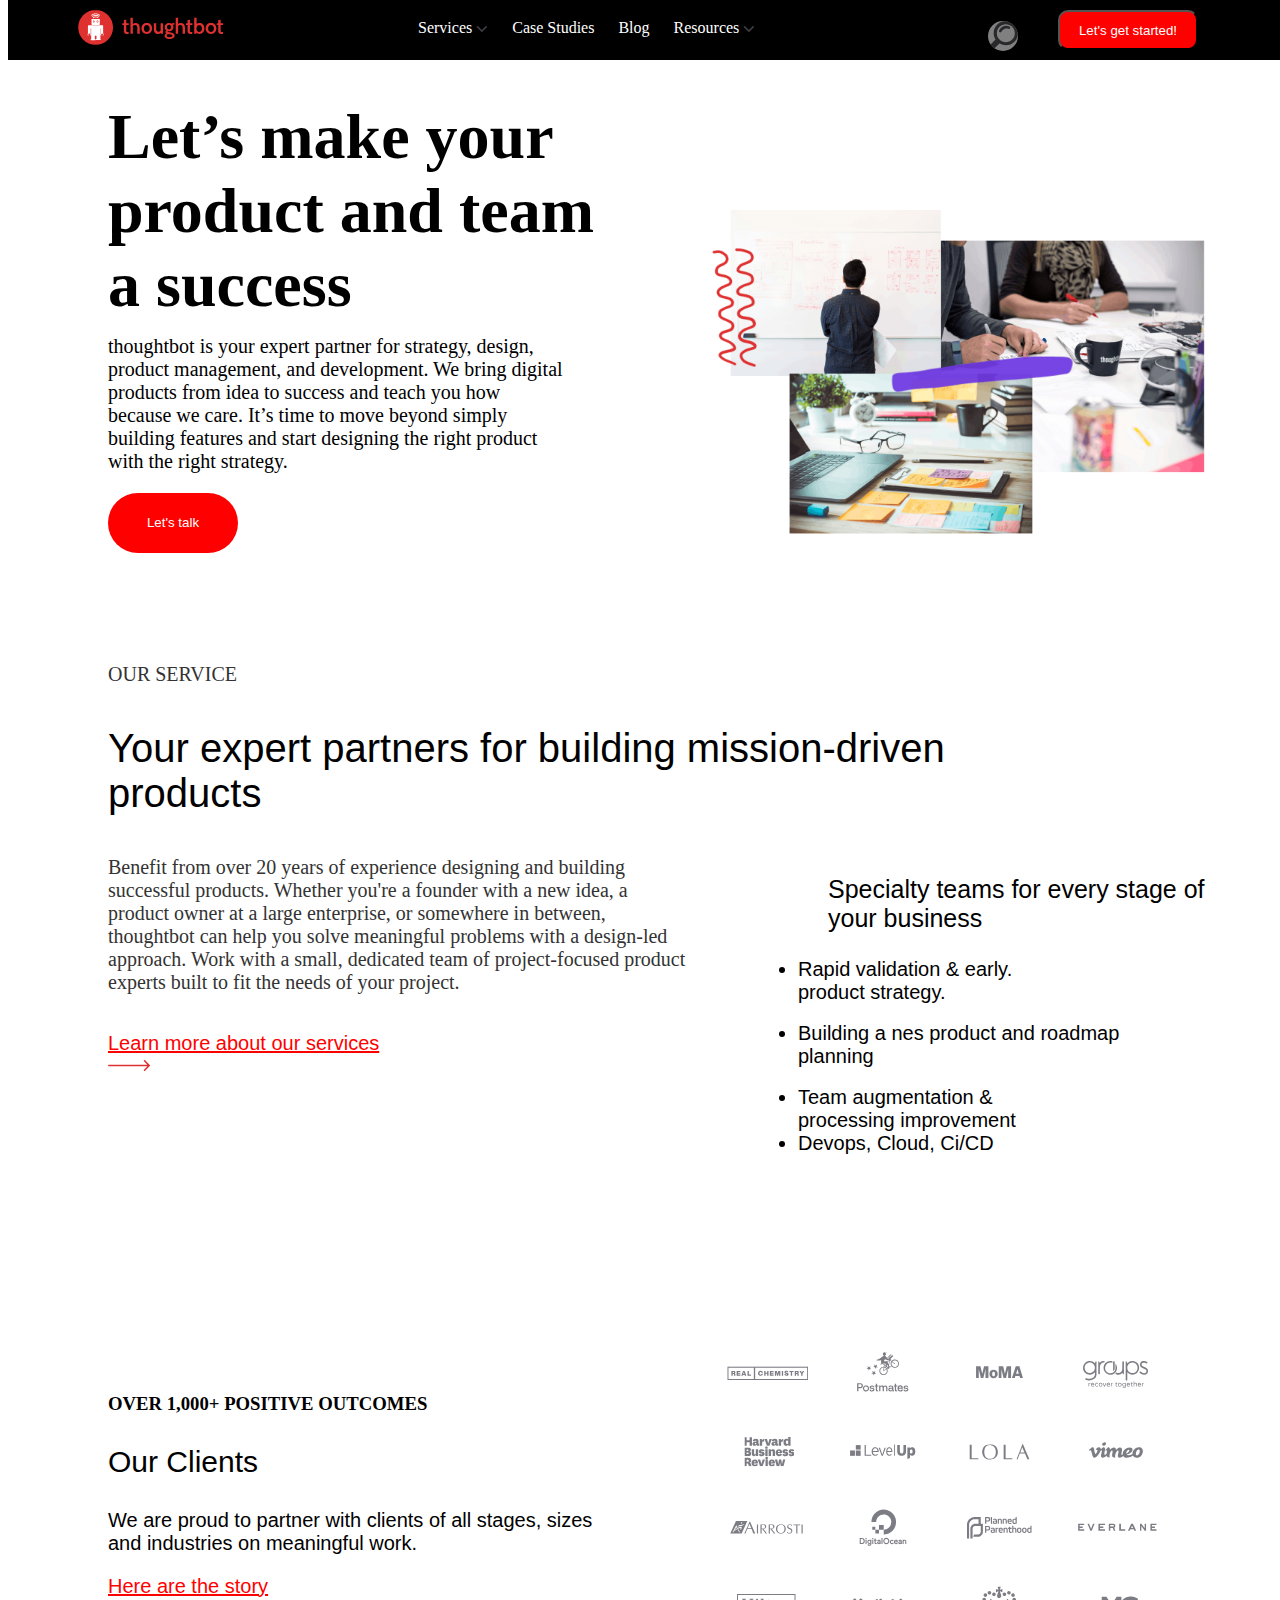
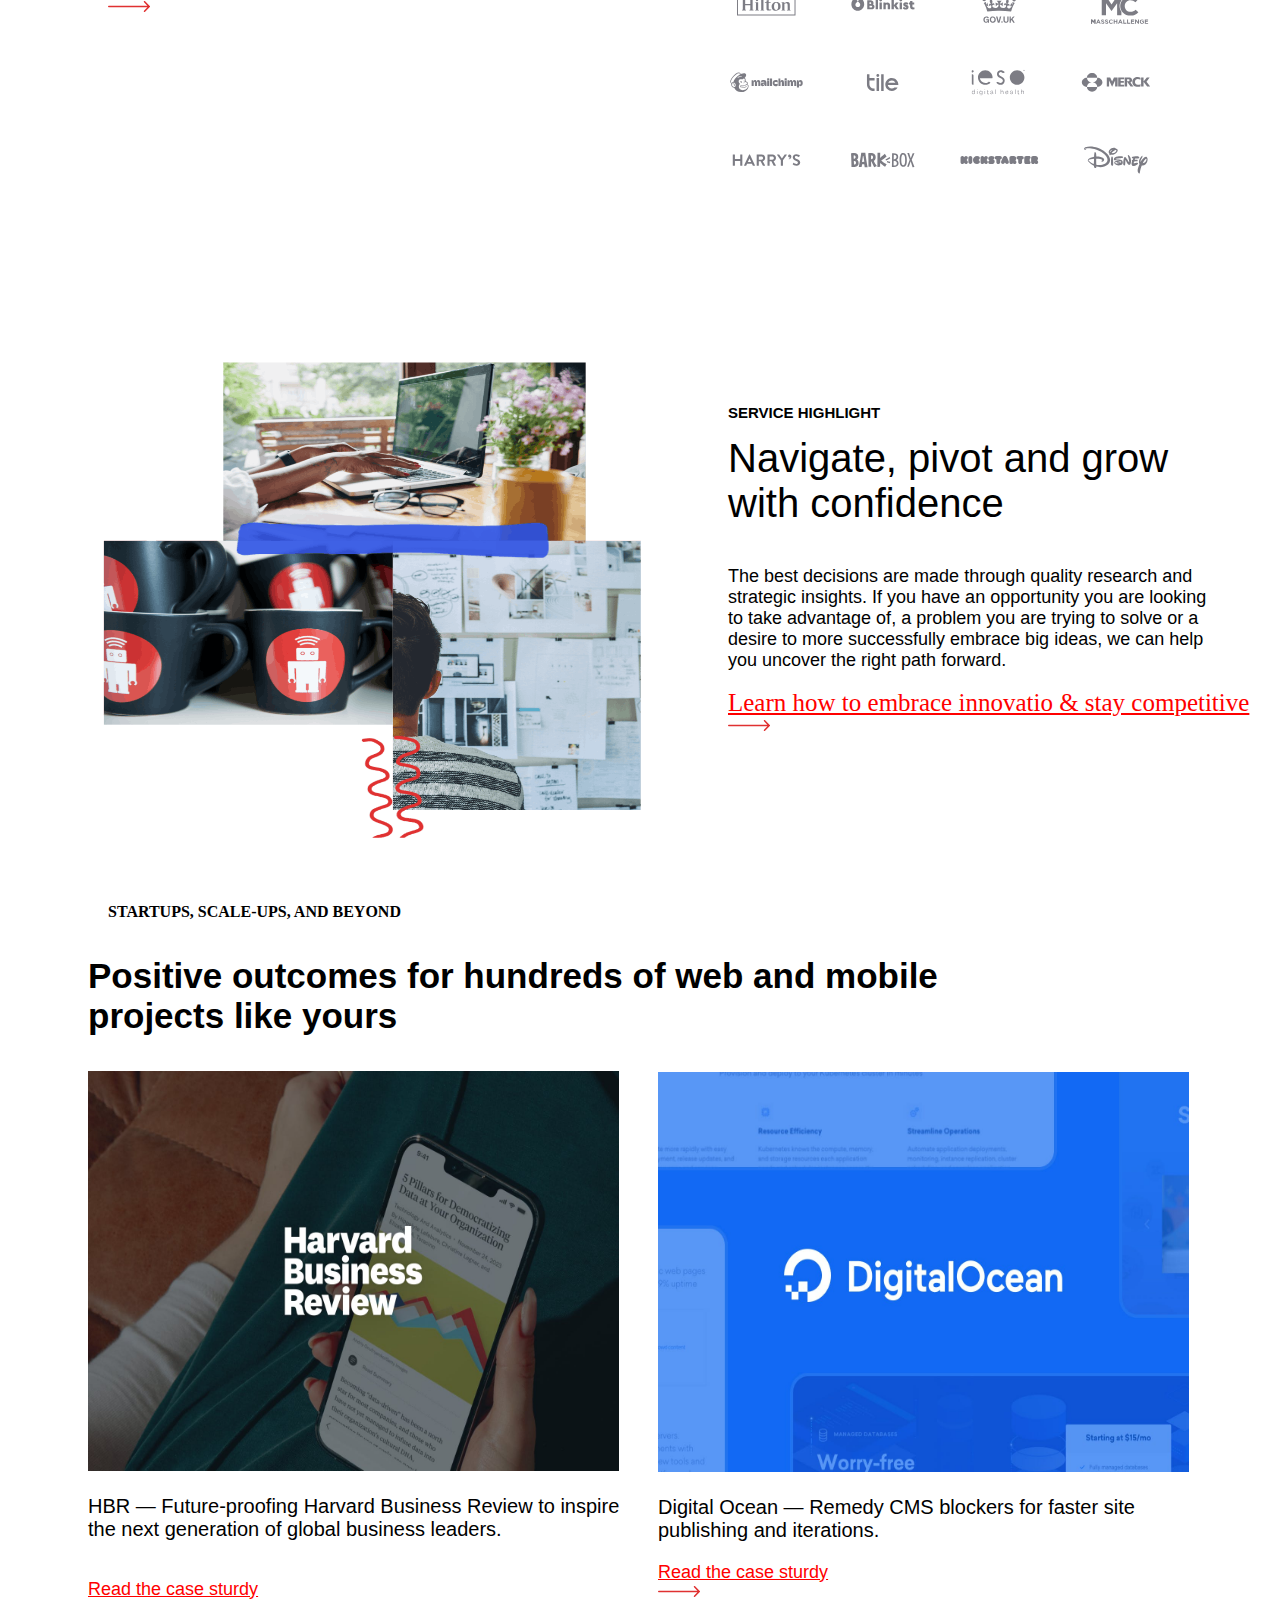
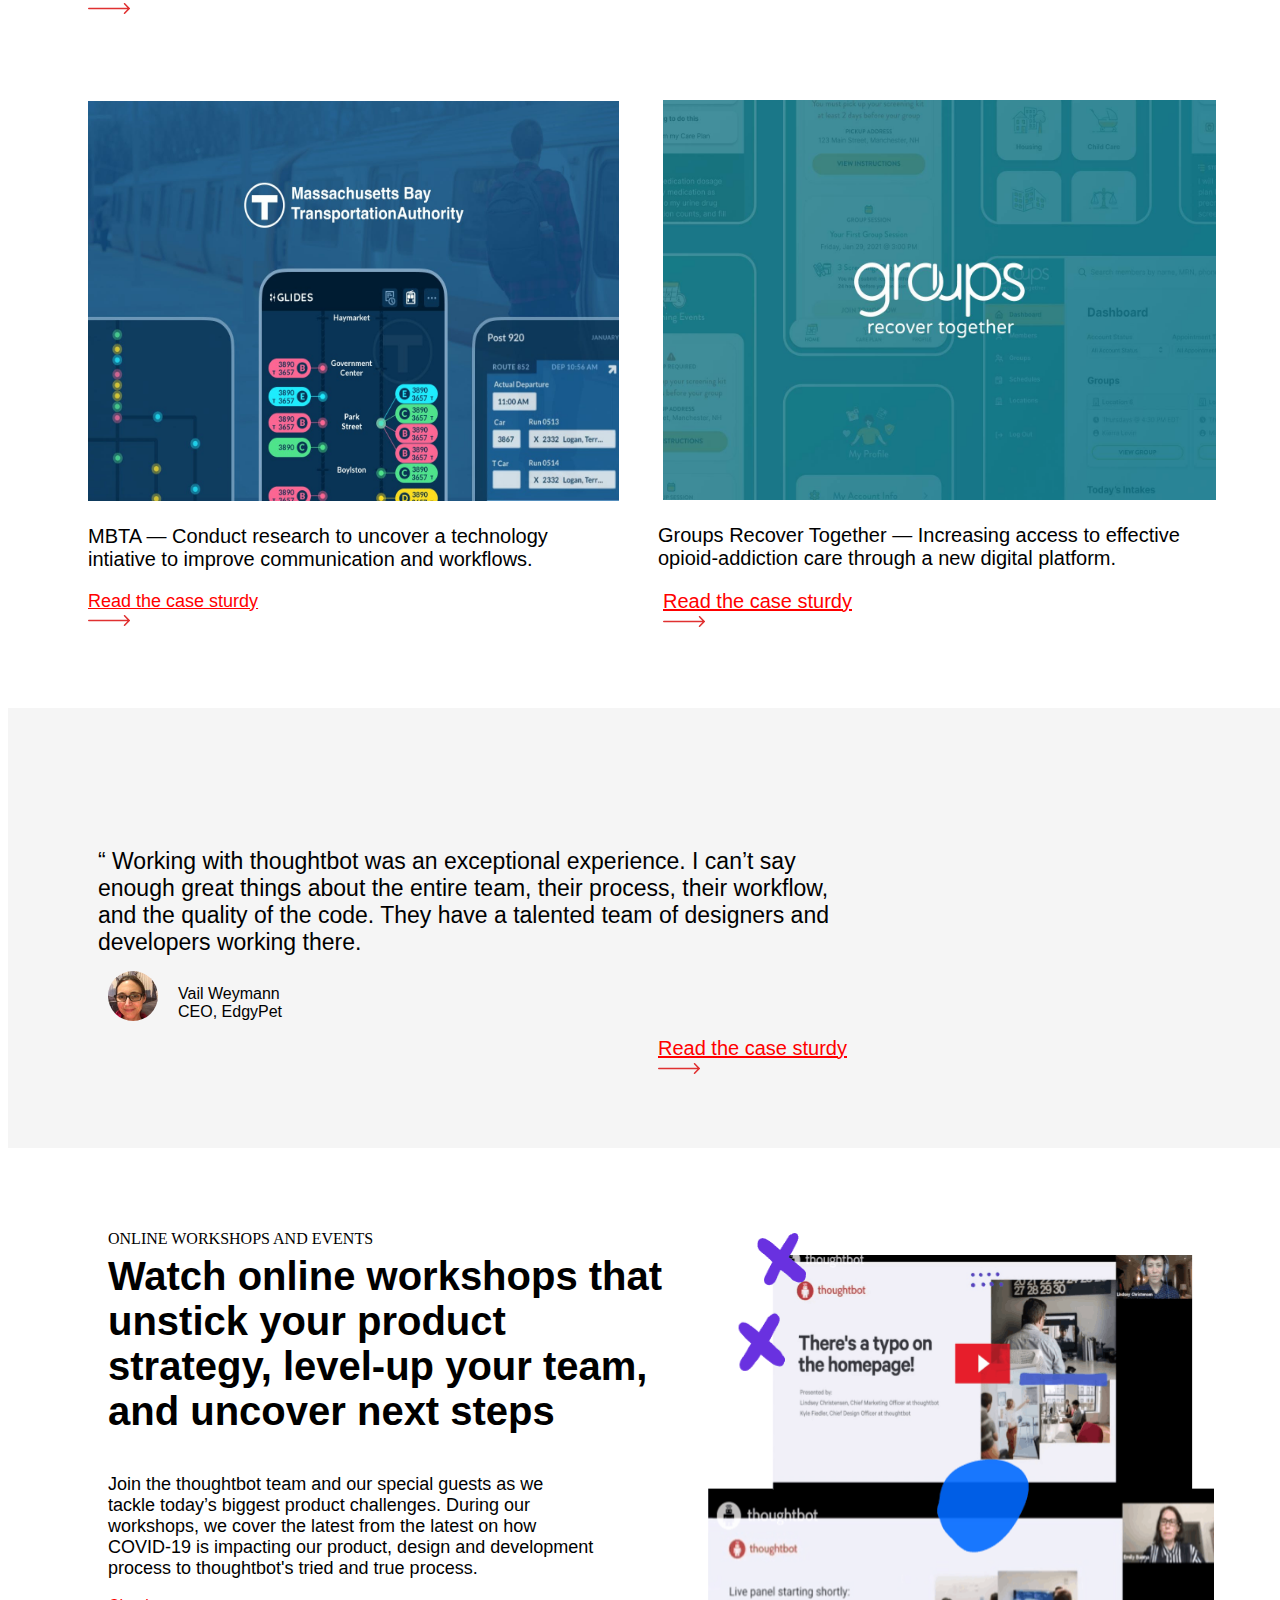
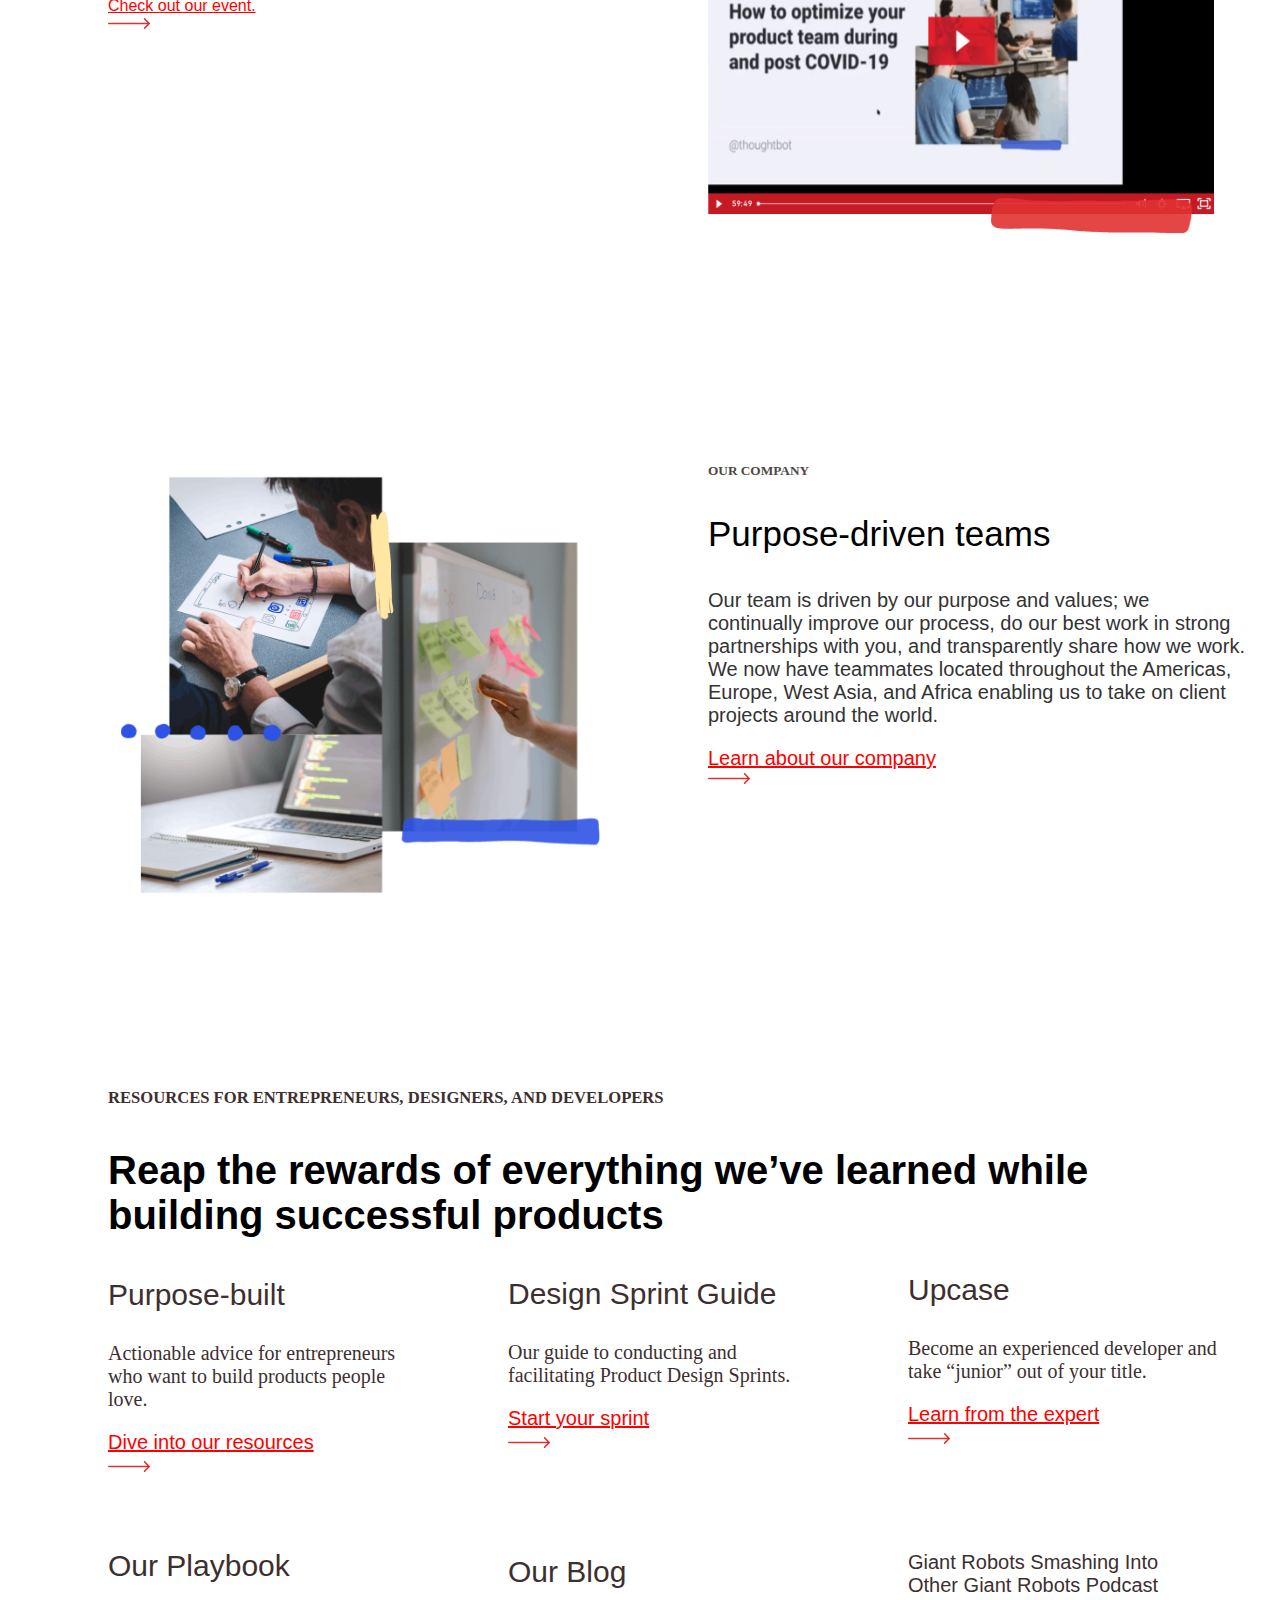
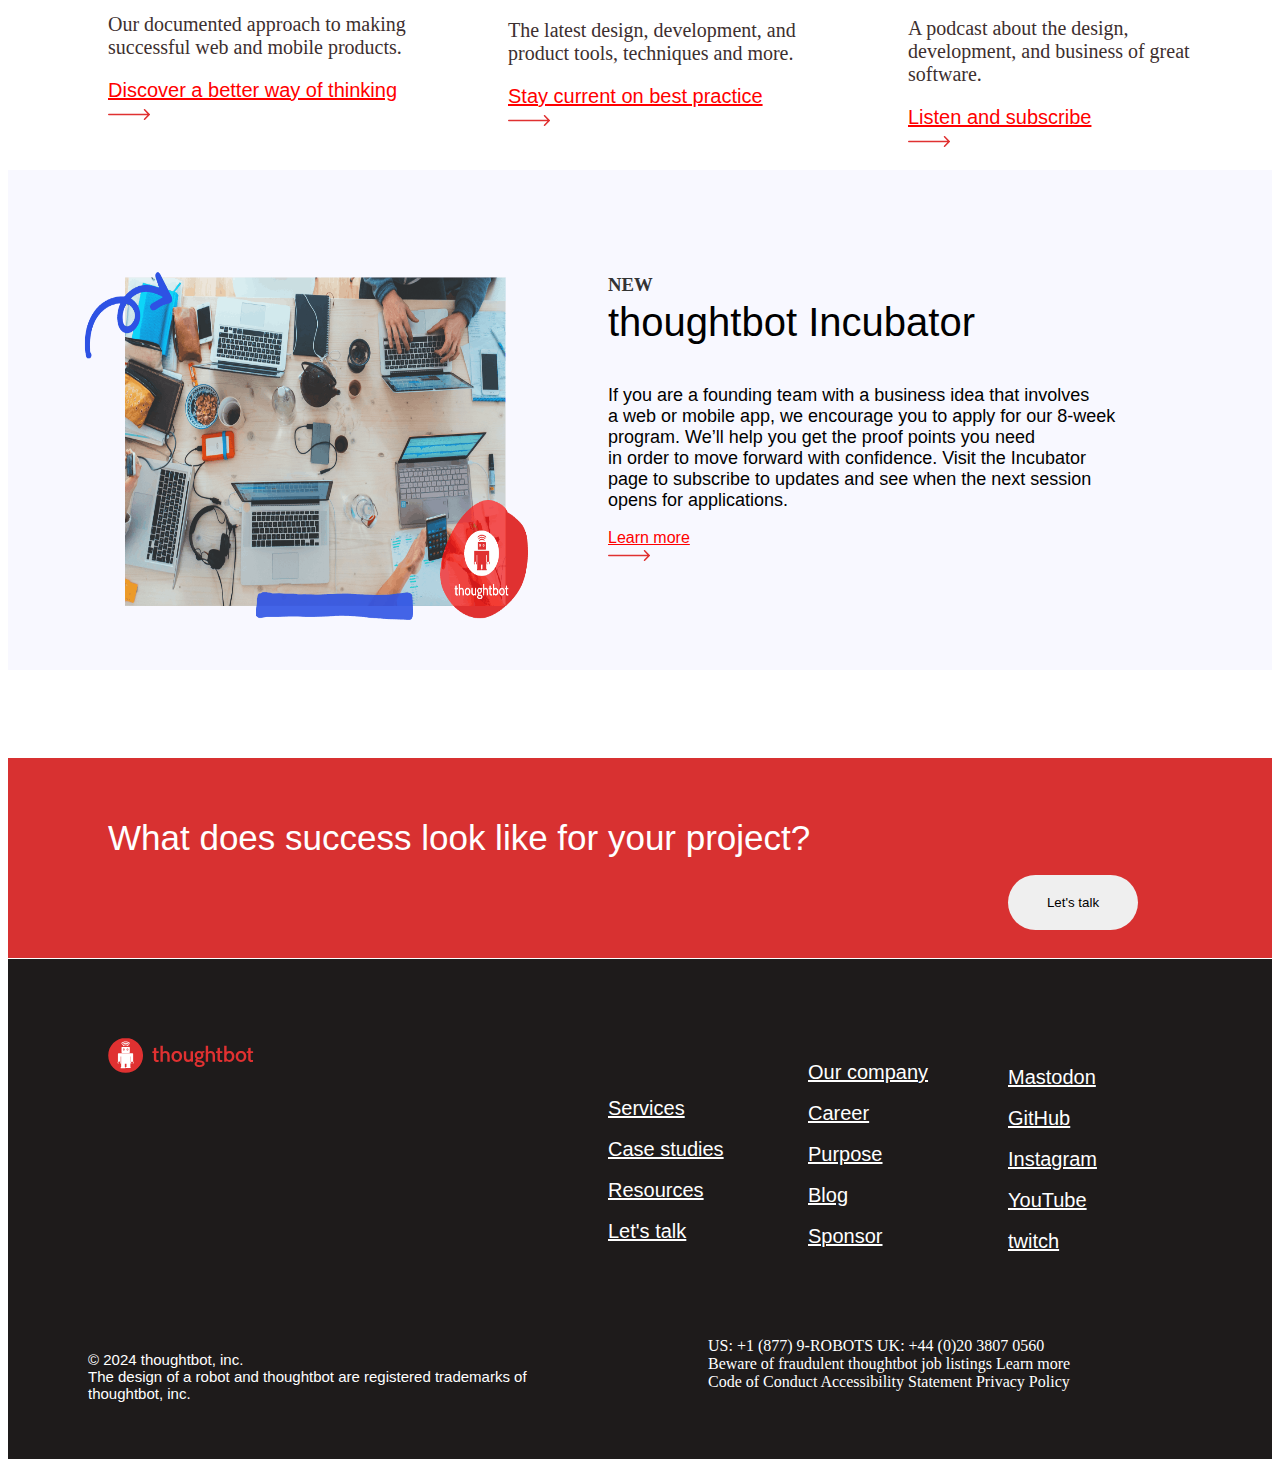
<file: index.html>
<!DOCTYPE html>
<html lang="en">
<head>
    <meta charset="UTF-8">
    <meta name="viewport" content="width=device-width, initial-scale=1.0">
    <title>Document</title>
    <link rel="stylesheet" href="thoughthome.css">
</head>
<body style="background-color: white;">
    <div class="thoughtbot">
        <img src="image/svgexport-1.svg" alt="image" class="intro">
        <div class="css">
            <a href="" class="class">Services <img src="image/svgexport-6 (1).svg" alt=""></a>
            </a><a href="" class="class">Case Studies</a>
            <a href="" class="class">Blog</a>
            <a href="" class="class">Resources <img src="image/svgexport-6 (1).svg" alt=""></a>
        </div>
        <img src="image/svgexport-3.svg" alt="" class="image">
        <div style="margin-top: -45px;">
        <button class="button">Let's get started!</button>
    </div>
    </div>
      
    <h1 class="product">
        Let’s make your <br>product and team <br>a success</h1>

        <p class="paragraph">
            thoughtbot is your expert partner for strategy, design, <br>
            product management, and development. We bring digital <br>products from idea to success and teach you how <br>
            because we care. It’s time to move beyond simply <br>
            building features and start designing the right product <br>with the right strategy.
        </p>

        <button class="talk">Let's talk</button>

        <div>
            <img src="image/e6462524-a486-424f-81db-48be21d0724a_Collage+18.png" alt="" class="collage"><br><br><br><br><br>
        </div>

        <p class="our">OUR SERVICE</p>

        <div>
            <p class="building">Your expert partners for building mission-driven <br>
                products</p>

            <p class="our">
                Benefit from over 20 years of experience designing and building <br>
                successful products. Whether you're a founder with a new idea, a <br>
                product owner at a large enterprise, or somewhere in between, <br>
                thoughtbot can help you solve meaningful problems with a design-led <br>
                 approach. Work with a small, dedicated team of project-focused product <br>experts built to fit the needs of your project.
            </p><br>

            <a href="#" class="learn">Learn more about our services</a><br>
            <img src="image/svgexport-10.svg" alt="image" class="alt">
        </div>

        <div style="margin-left: 820px;">
            <p class="terms">Specialty teams for every stage of <br>
                your business</p>
             </div>

             <div style="margin-left: 750px;"> 
              <ul>
                <li class="rapid">Rapid validation & early. <br>
                product strategy.</li><br>
                <li class="rapid">Building a nes product and roadmap <br> planning</li><br>
                <li class="rapid">Team augmentation & <br> 
                processing improvement</li>
                <li class="rapid">Devops, Cloud, Ci/CD</li>
            </ul>         
        </div><br><br><br><br>

        <div style="margin-left: 100px; margin-top: 150px;">
            <h3 class="over">OVER 1,000+ POSITIVE OUTCOMES</h3>
            <p class="p">Our Clients</p>
            <p class="proud">We are proud to partner with clients of all stages, sizes <br>
                and industries on meaningful work.</p>

                <a href="#" class="story">Here are the story</a><br>
                <img src="image/svgexport-10.svg" alt="image direction">

                <div>
                    <img src="image/Logo-Grid_V2.svg" alt="logo grid" class="logogrid">
                </div>
        </div>

        <div style="margin-left: 70px;">
            <img src="image/dd2f4cfd-e63f-41f9-9f94-7c2c1b63689f_4.png" alt="image" class="png">

            <div style="margin-left: 650px;">
                <h5 class="highlight">SERVICE HIGHLIGHT</h5>
                <p class="Navigate">Navigate, pivot and grow <br>
                    with confidence</p>

                    <p class="decision">
                        The best decisions are made through quality research and <br>
                        strategic insights. If you have an opportunity you are looking <br>
                        to take advantage of, a problem you are trying to solve or a <br>
                        desire to more successfully embrace big ideas, we can help <br>
                        you uncover the right path forward.
                    </p>
                    
                    <a href="#" class="stay">Learn how to embrace innovatio & stay competitive</a>
                    <div>
                    <img src="image/svgexport-10.svg" alt="image direction"><br> <br>
                </div>
            </div>
        </div>

        <div>
            <h4 class="beyond">
                STARTUPS, SCALE-UPS, AND BEYOND
            </h4>
            <p class="startup">Positive outcomes for hundreds of web and mobile <br>projects like yours</p>
            <div>
                <img src="image/22dde4fc-7ba5-4547-9b72-07482fc94d94_case-study-card__HBR.jpg" alt="" class="dd">
                <p class="inspire">HBR — Future-proofing Harvard Business Review to inspire <br>
                     the next generation of global business leaders.</p><br>

                     <a href="#" class="read">Read the case sturdy</a>
                     <div>
                        <img src="image/svgexport-10.svg" alt="image direction" style="margin-left: 80px;">
                     </div>
            </div>
        </div>

        <div style="margin-top: -160px;">
            <img src="image/40b948d6-b236-4a39-89f8-d067b18963ca_case-study-card__digital-ocean.jpg" alt="" class="jpg" style="margin-top: -400px;">
            <p class="digital">Digital Ocean — Remedy CMS blockers for faster site <br>
                publishing and iterations.

            </p>

            <a href="#" class="case">Read the case sturdy</a>
            <div>
                <img src="image/svgexport-10.svg" alt="" style="margin-left: 650px;">
            </div>
        </div>

        <div style="margin-top: -100px;">
          <img src="image/41e19fa1-88d6-4c6a-ad95-8f73a7da361d_case-study-card__MBTA.jpg" alt="image" class="card">
          <p class="inspire">MBTA — Conduct research to uncover a technology <br>
            intiative to improve communication and workflows.</p>

            <a href="#" class="read">Read the case sturdy</a>
            <div>
                <img src="image/svgexport-10.svg" alt="image" style="margin-left: 80px;">
            </div>
        </div>

        <div style="margin-left: 650px;">
            <div style="margin-top: -530px;">
            <img src="image/33afb841-a54d-48d7-9dee-f2c2990eef61_case-study-card__Groups.jpeg" alt="" class="margin">
        </div>
            <p class="recover">Groups Recover Together — Increasing access to effective <br>
                 opioid-addiction care through a new digital platform.</p>

                 <a href="#" class="reading">Read the case sturdy</a>
              <div>
                <img src="image/svgexport-10.svg" alt="" style="margin-left: 5px;">
              </div>   
        </div><br><br> <br>

        <div>
         <p class="exceptional">
            “
            Working with thoughtbot was an exceptional experience. I can’t say <br>
             enough great things about the entire team, their process, their workflow, <br>
              and the quality of the code. They have a talented team of designers and <br>
              developers working there.
         </p>
         <div style="margin-top: -200px; padding-left: 100px;">
            <img src="image/b76b5a91-5a64-454c-b608-5d788172c830_Vail+Weymann.jpg" alt="" class="weymann">
            <p class="ceo">
                Vail Weymann <br>
                CEO, EdgyPet
            </p>
            <a href="#" class="href">Read the case sturdy</a>
            <div>
                <img src="image/svgexport-10.svg" alt="" style="margin-left: 550px;">
            </div>
         </div>
        </div><br><br><br><br>

        <div style="margin-left: 100px;">
           <p style="margin-top: 80px;">ONLINE WORKSHOPS AND EVENTS</p>

           <p class="watch">Watch online workshops that <br>
             unstick your product <br>
             strategy, level-up your team, <br>
              and uncover next steps
            </p>
            <p class="join">
                Join the thoughtbot team and our special guests as we <br>
                 tackle today’s biggest product challenges. During our <br>
                  workshops, we cover the latest from the latest on how <br>
                  COVID-19 is impacting our product, design and development <br>
                  process to thoughtbot's tried and true process.
            </p>
            <a href="#" class="check">Check out our event.</a> <br>
            <img src="image/svgexport-10.svg" alt="image">
        </div>
       <div style="margin-top: -400px;">
        <img src="image/08e35863-dc70-4512-870d-9cc787855559_homepage+events.png" alt="" class="mainimage">
       </div>
    <div>
       <div>
          <img src="image/78f46a58-c902-4396-8bc2-f85a0df3ca0f_17.png" alt="" class="introimg">
       </div>
       <div class="company">
         <h5 style="color: #514646;">OUR COMPANY</h5>
         <p class="purpose">Purpose-driven teams</p>
         <p class="font">Our team is driven by our purpose and values; we <br>
            continually improve our process, do our best work in strong <br>
             partnerships with you, and transparently share how we work. <br>
              We now have teammates located throughout the Americas, <br>
              Europe, West Asia, and Africa enabling us to take on client <br>
              projects around the world.</p>

              <a href="#" class="a">Learn about our company</a> <br>
              <img src="image/svgexport-10.svg" alt="">
       </div>
    </div>

    <div class="designer">
        <h5> RESOURCES FOR ENTREPRENEURS, DESIGNERS, AND DEVELOPERS</h5>
        <p class="reap">Reap the rewards of everything we’ve learned while  <br>
            building successful products</p>
            <div>
                <p class="built">Purpose-built</p>
                <p>Actionable advice for entrepreneurs <br>
                    who want to build products people <br>
                    love.</p>
                    <a href="#" class="a">Dive into our resources</a><br>
                    <img src="image/svgexport-10.svg" alt="">
            </div>

            <div style="margin-left: 400px; margin-top: -230px;">
                  <p class="built">Design Sprint Guide</p>
                  <p>Our guide to conducting and <br>
                    facilitating Product Design Sprints.</p>

                    <a href="#" class="a">Start your sprint</a> <br>
                    <img src="image/svgexport-10.svg" alt="">
            </div>

            <div style="margin-left: 800px; margin-top: -210px;">
                <p class="built">Upcase</p>
                <p>Become an experienced developer and <br>
                    take “junior” out of your title.</p>

                    <a href="#" class="a">Learn from the expert</a><br>
                    <img src="image/svgexport-10.svg" alt="">
            </div>

            <div style="margin-top: 100px;">
                <p class="built">Our Playbook</p>
                <p>Our documented approach to making <br>
                    successful web and mobile products.</p>
                <a href="#" class="a">Discover a better way of thinking</a><br>
                <img src="image/svgexport-10.svg" alt="">
            </div>

            <div style="margin-left: 400px; margin-top: -200px;">
                <p class="built">Our Blog</p>
                <p>The latest design, development, and <br>
                    product tools, techniques and more.</p>
                <a href="#" class="a">Stay current on best practice</a><br>
                <img src="image/svgexport-10.svg" alt="">
            </div>

            <div style="margin-left: 800px; margin-top: -200px;">
                <p class="Giant">Giant Robots Smashing Into <br>
                    Other Giant Robots Podcast</p>
                <p class="podcast">A podcast about the design, <br>
                    development, and business of great <br>software.

                </p>
                <a href="#" class="a">Listen and subscribe</a><br>
                <img src="image/svgexport-10.svg" alt="">
            </div>
    </div><br>

    <div class="style">
            <img src="image/ea6d3d77-599c-434c-908a-654e01f5282a_incubator_image.png" alt="" class="height">
           <h3 style="color: #333;" class="news">NEW</h3>
           <p class="incubator">thoughtbot Incubator</p>
           <p class="found">If you are a founding team with a business idea that involves <br>
            a web or mobile app, we encourage you to apply for our 8-week <br>
             program. We’ll help you get the proof points you need <br>
             in order to move forward with confidence. Visit the Incubator <br>
             page to subscribe to updates and see when the next session <br>
             opens for applications.
           </p>
           <a href="#" class="purple">Learn more</a><br>
           <img src="image/svgexport-10.svg" alt="" style="margin-left: 600px;">
    </div> <br>

    <div class="decoration">
     <p class="jackson">
        What does success look like for your project?
     </p>
     <button class="chess">Let's talk</button>
    </div><br>
    
    <footer class="headre">

         <img src="image/svgexport-1.svg" alt="" class="oraimo">
         <div class="inkjet">
        <a href="#" class="scr">
            Services</a><br><br>
        <a href="#" class="scr">Case studies</a><br><br>
        <a href="#" class="scr">Resources</a><br><br>
        <a href="#" class="scr">Let's talk</a><br><br>
    </div>

    <div class="olatech">
        <a href="#" class="scr">Our company</a><br><br>
        <a href="#" class="scr">Career</a><br><br>
        <a href="#" class="scr">Purpose</a><br><br>
        <a href="#" class="scr">Blog</a><br><br>
        <a href="#" class="scr">Sponsor</a><br><br>
    </div>

    <div class="victor"> 
        <a href="#" class="scr">Mastodon</a><br><br>
        <a href="#" class="scr">GitHub</a><br><br>
        <a href="#" class="scr">Instagram</a><br><br>
        <a href="#" class="scr">YouTube</a><br><br>
        <a href="#" class="scr">twitch</a><br><br>
    </div>

    <p class="robot">
        © 2024 thoughtbot, inc. <br>
The design of a robot and thoughtbot are registered trademarks of <br>
thoughtbot, inc.
    </p>
    
    <p class="vxcode">
US: +1 (877) 9-ROBOTS UK: +44 (0)20 3807 0560 <br>
Beware of fraudulent thoughtbot job listings Learn more <br>
Code of Conduct Accessibility Statement Privacy Policy
    </p>

    </footer>
</body>
</html>
</file>
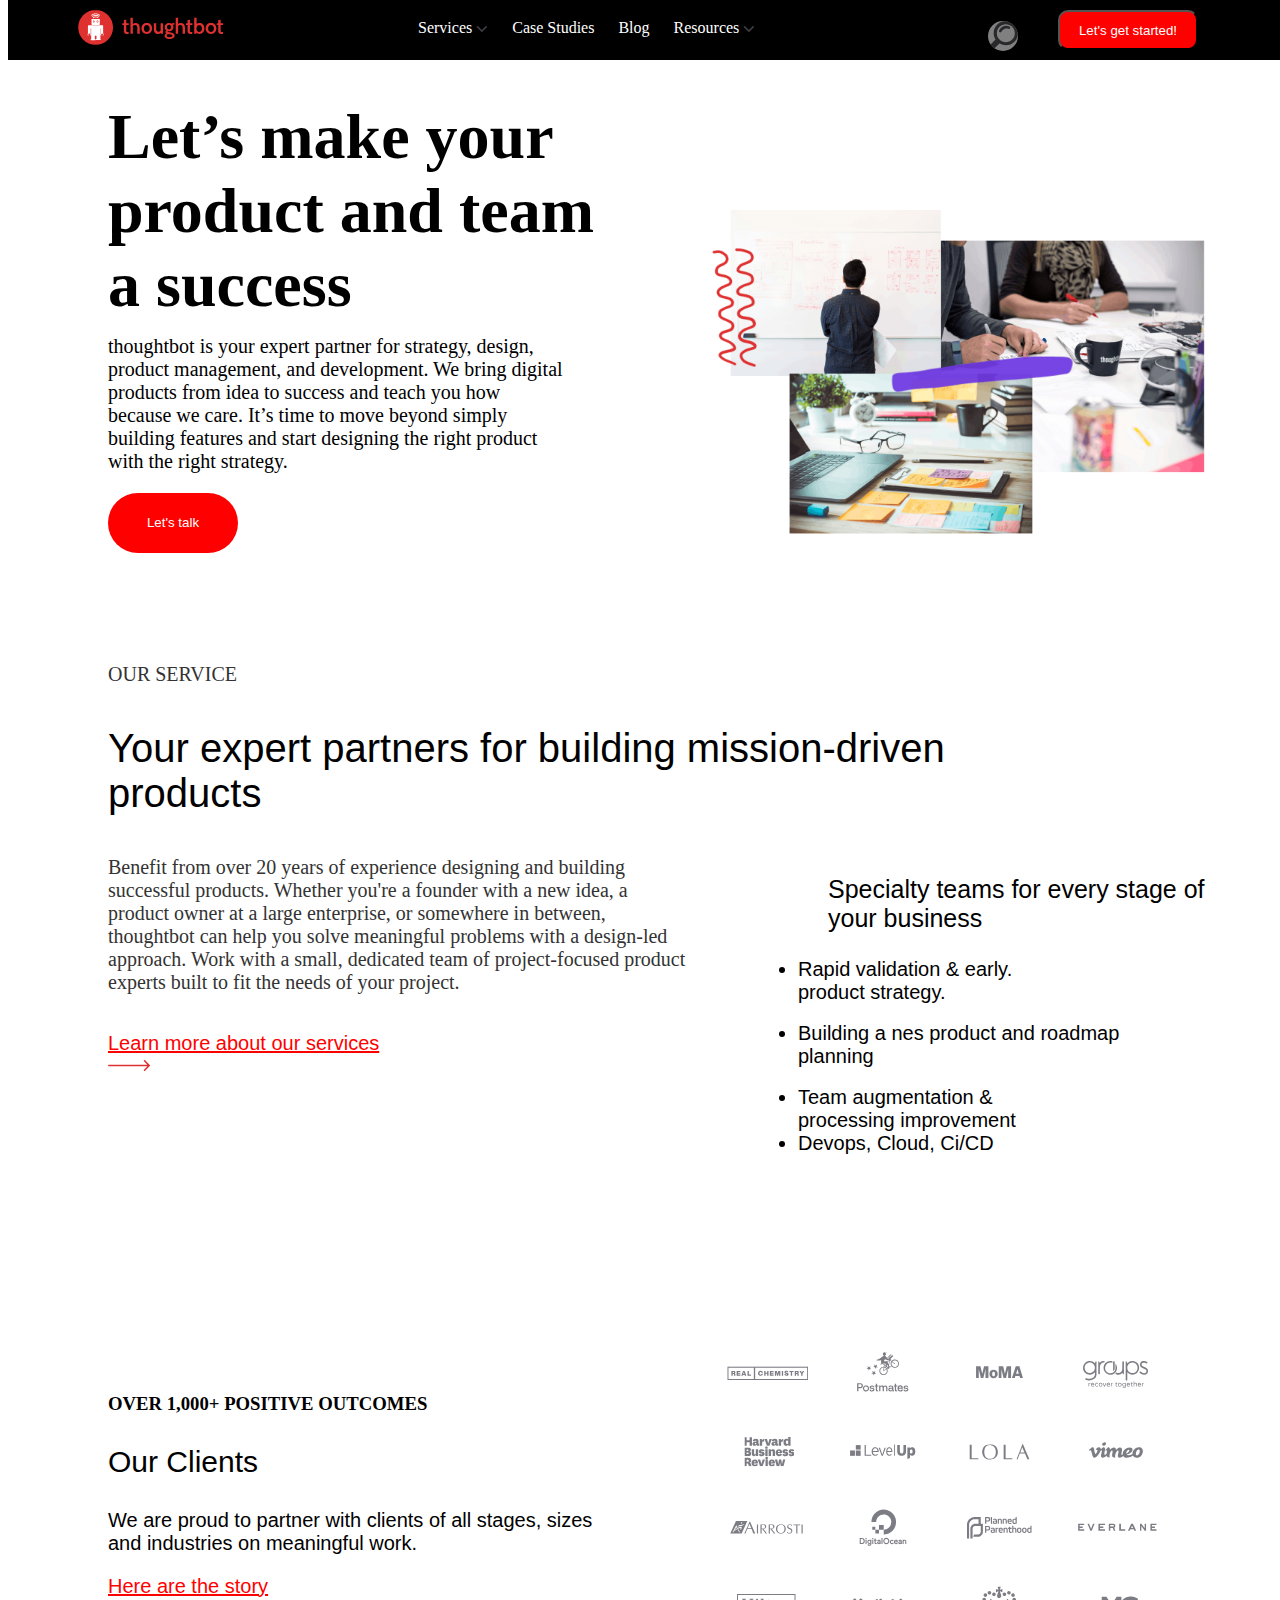
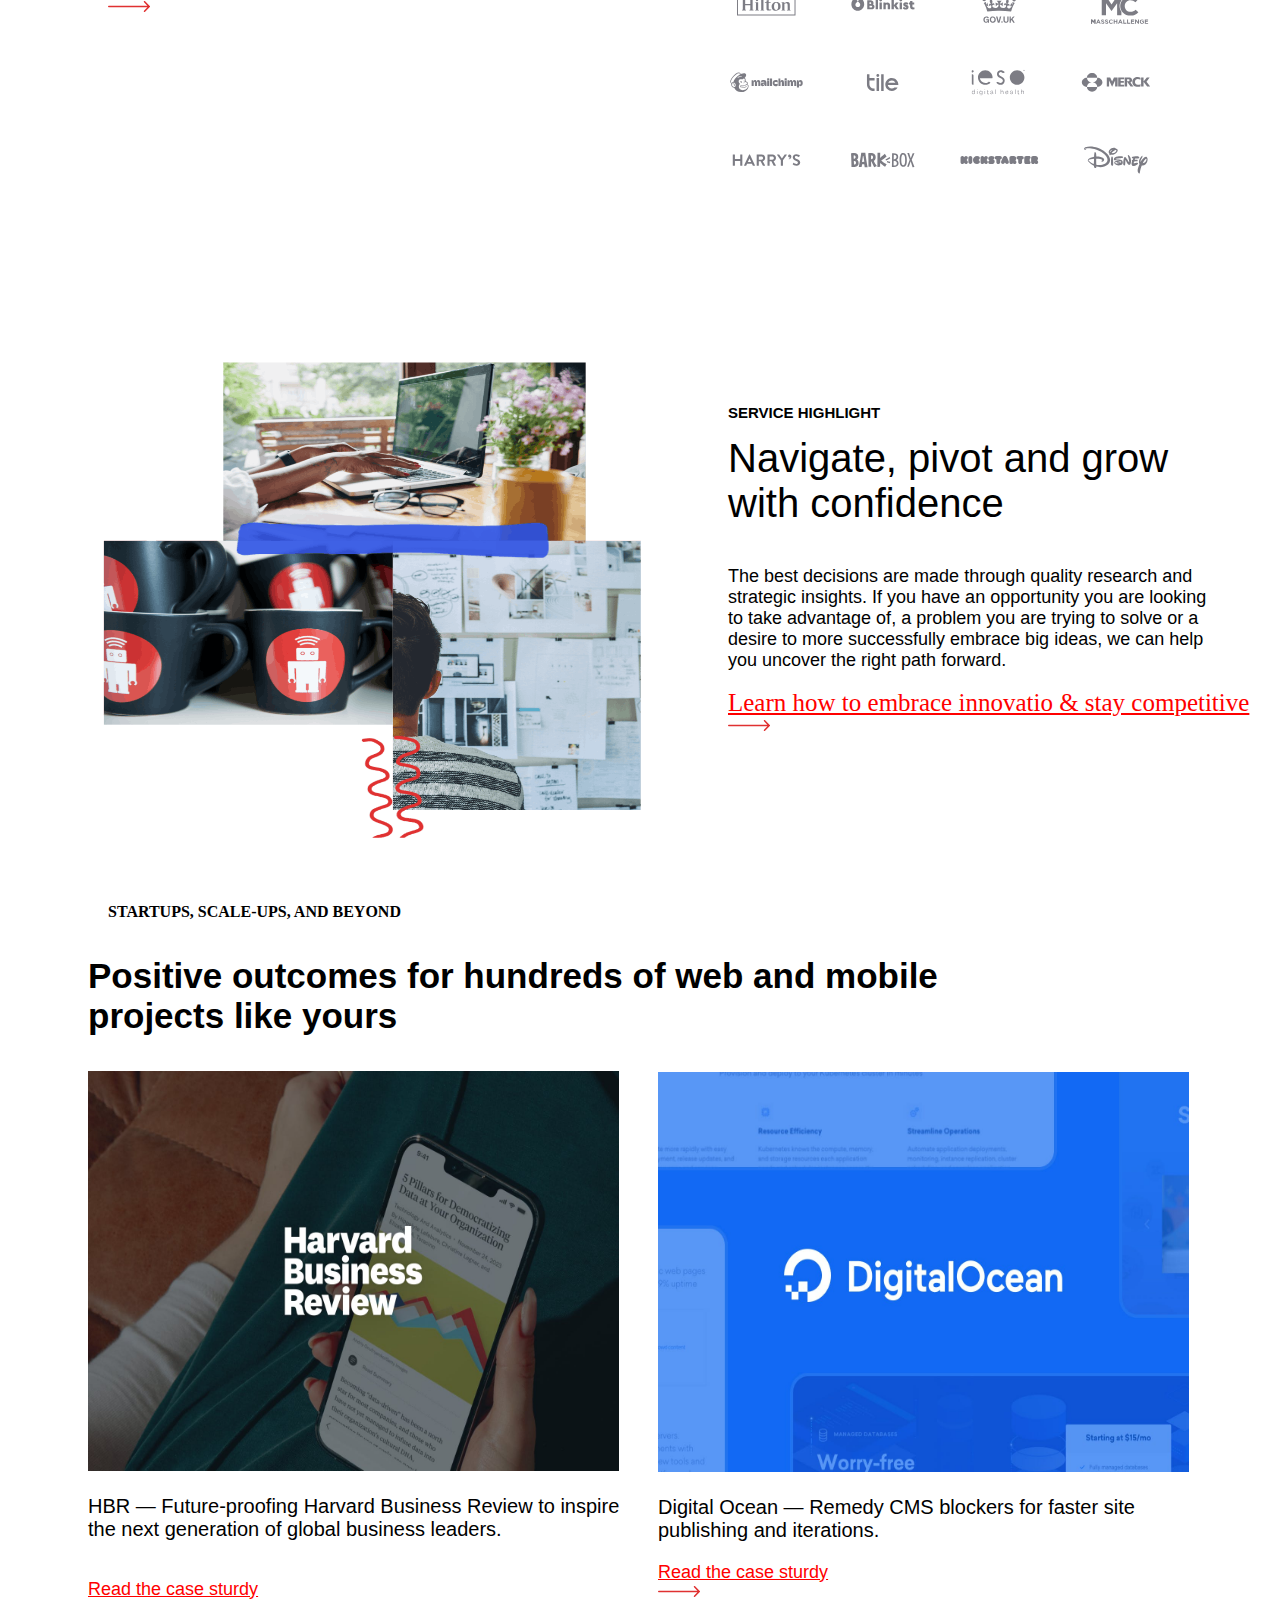
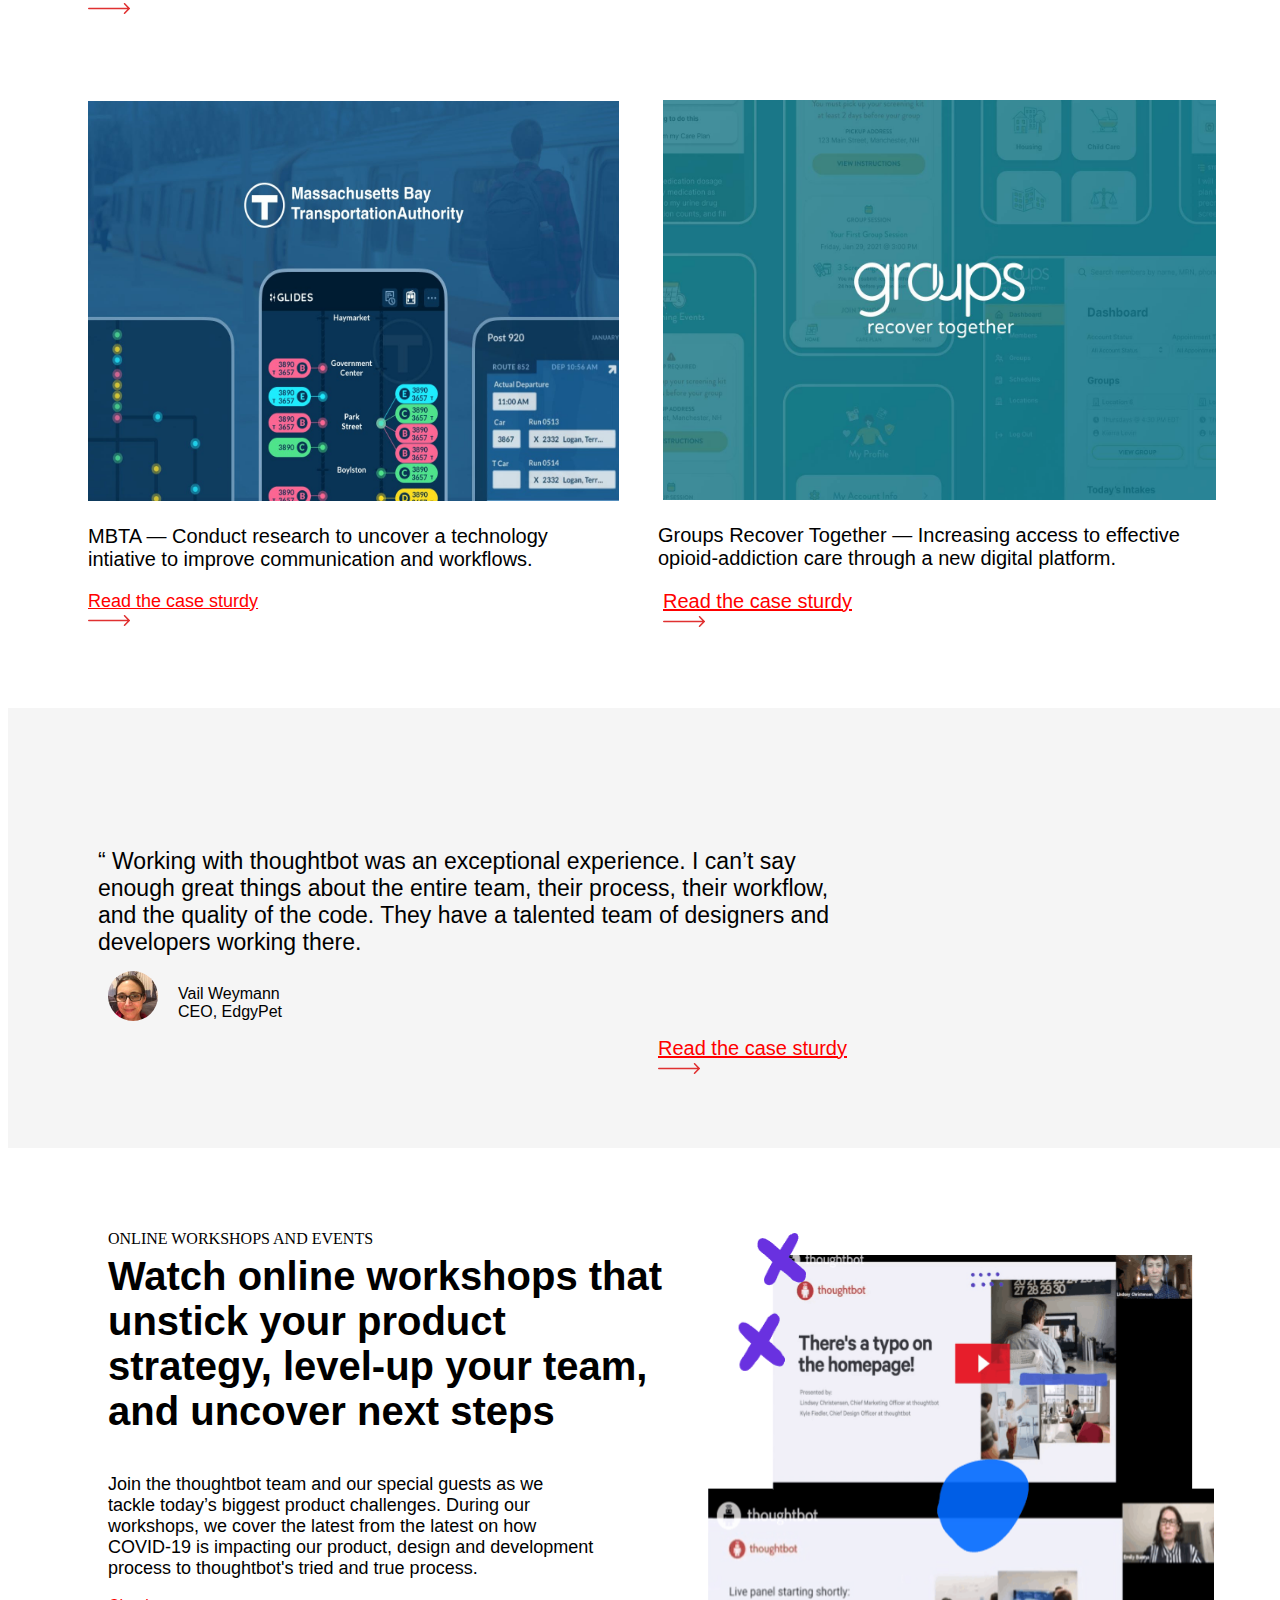
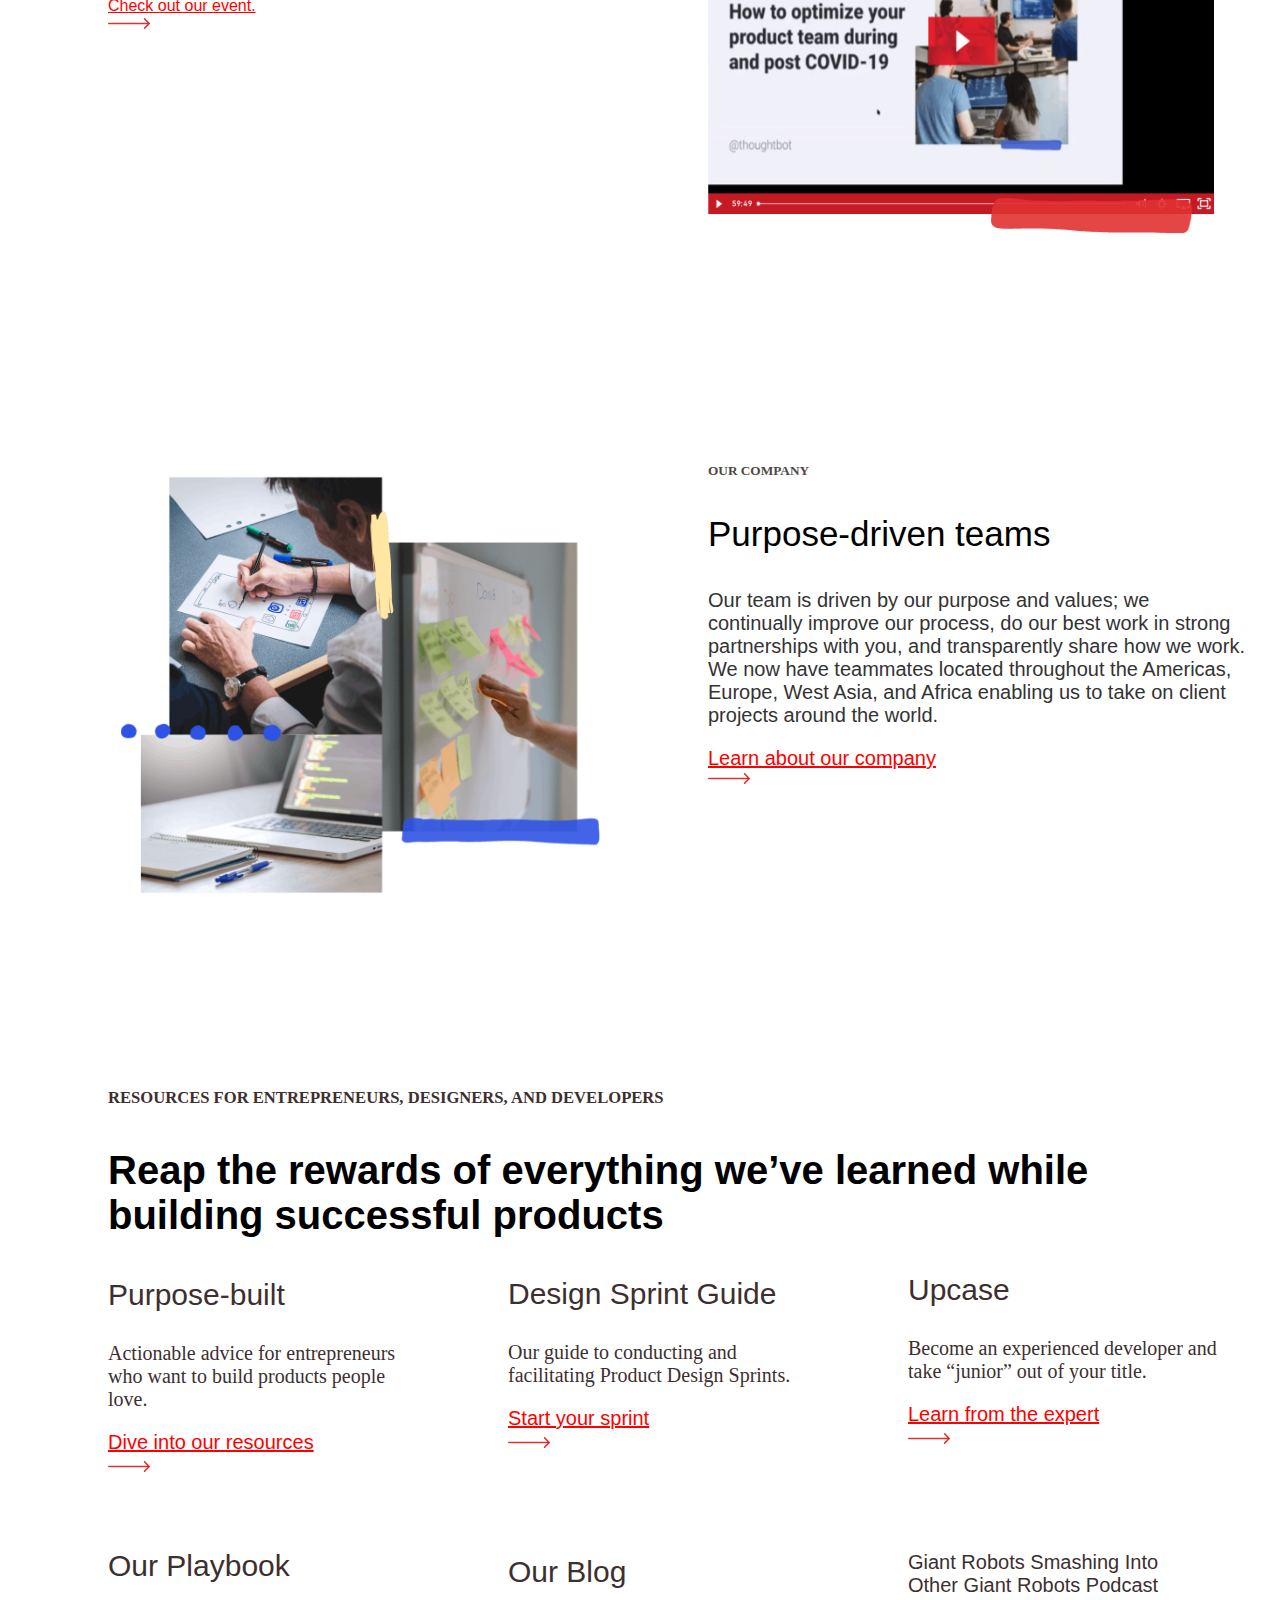
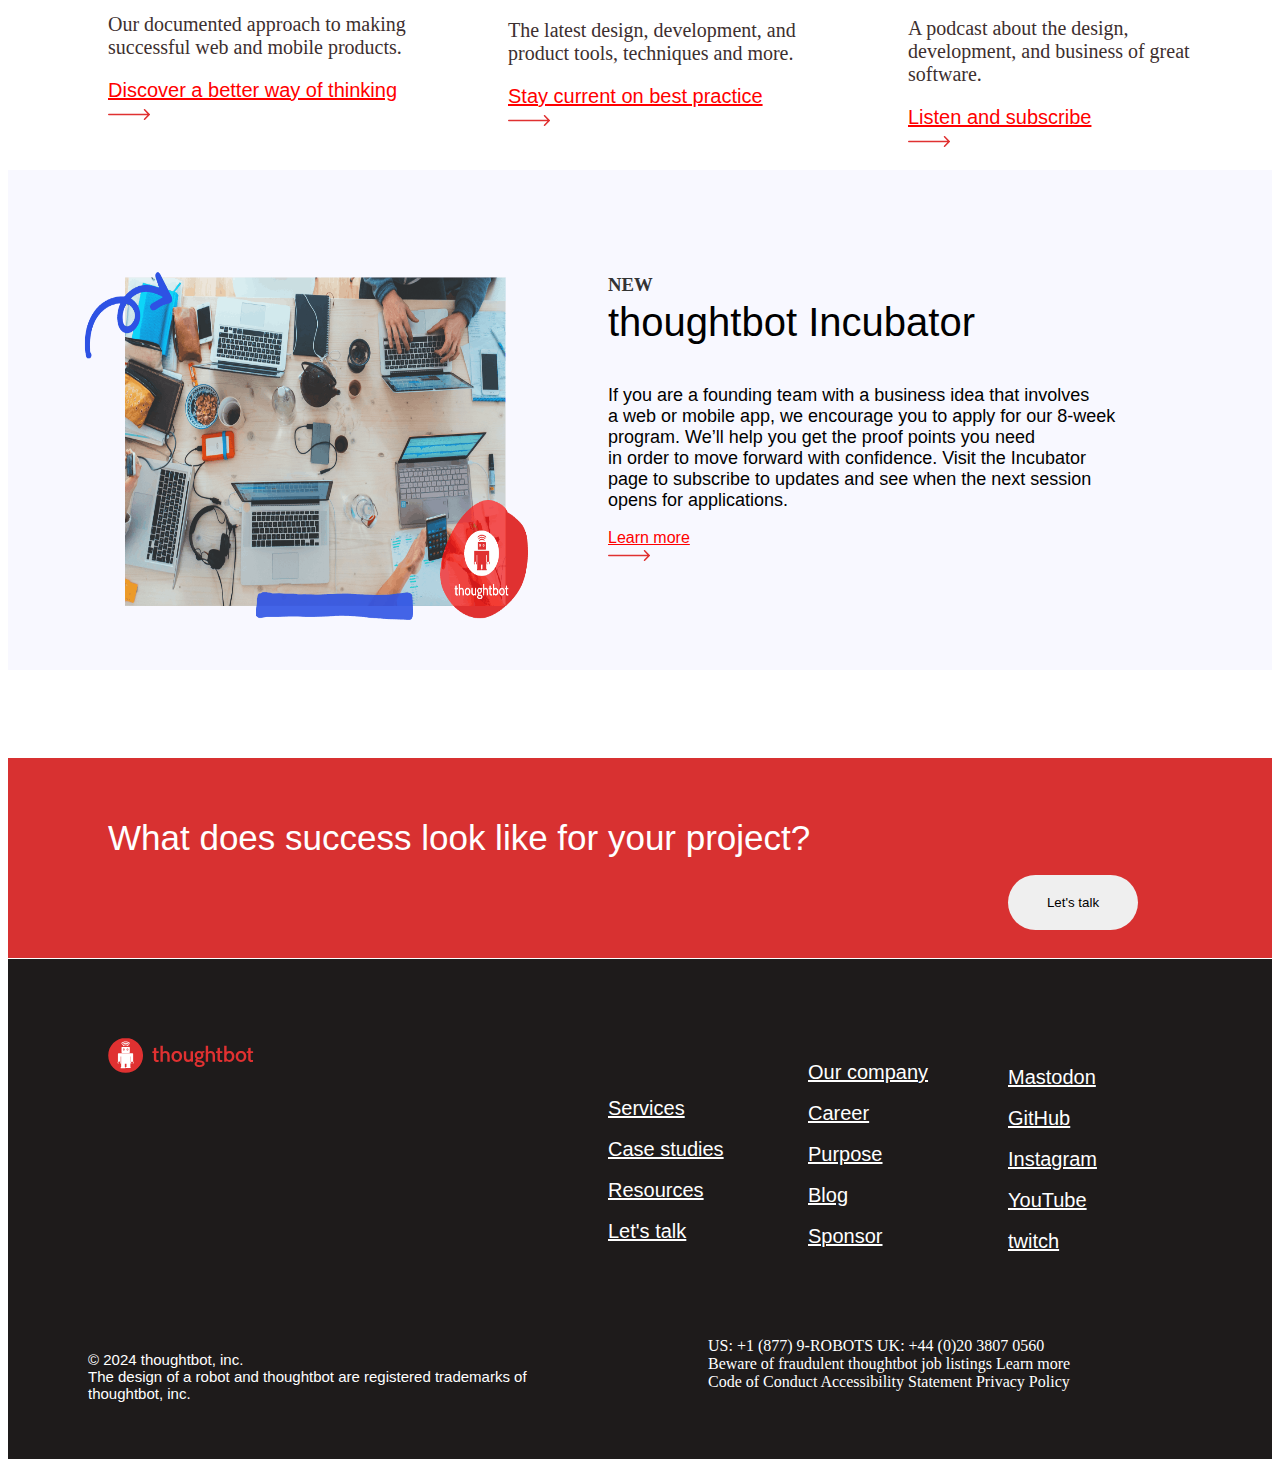
<file: thoughthome.html>
<!DOCTYPE html>
<html lang="en">
<head>
    <meta charset="UTF-8">
    <meta name="viewport" content="width=device-width, initial-scale=1.0">
    <title>Document</title>
    <link rel="stylesheet" href="thoughthome.css">
</head>
<body style="background-color: white;">
    <div class="thoughtbot">
        <img src="image/svgexport-1.svg" alt="image" class="intro">
        <div class="css">
            <a href="" class="class">Services <img src="image/svgexport-6 (1).svg" alt=""></a>
            </a><a href="" class="class">Case Studies</a>
            <a href="" class="class">Blog</a>
            <a href="" class="class">Resources <img src="image/svgexport-6 (1).svg" alt=""></a>
        </div>
        <img src="image/svgexport-3.svg" alt="" class="image">
        <div style="margin-top: -45px;">
        <button class="button">Let's get started!</button>
    </div>
    </div>
      
    <h1 class="product">
        Let’s make your <br>product and team <br>a success</h1>

        <p class="paragraph">
            thoughtbot is your expert partner for strategy, design, <br>
            product management, and development. We bring digital <br>products from idea to success and teach you how <br>
            because we care. It’s time to move beyond simply <br>
            building features and start designing the right product <br>with the right strategy.
        </p>

        <button class="talk">Let's talk</button>

        <div>
            <img src="image/e6462524-a486-424f-81db-48be21d0724a_Collage+18.png" alt="" class="collage"><br><br><br><br><br>
        </div>

        <p class="our">OUR SERVICE</p>

        <div>
            <p class="building">Your expert partners for building mission-driven <br>
                products</p>

            <p class="our">
                Benefit from over 20 years of experience designing and building <br>
                successful products. Whether you're a founder with a new idea, a <br>
                product owner at a large enterprise, or somewhere in between, <br>
                thoughtbot can help you solve meaningful problems with a design-led <br>
                 approach. Work with a small, dedicated team of project-focused product <br>experts built to fit the needs of your project.
            </p><br>

            <a href="#" class="learn">Learn more about our services</a><br>
            <img src="image/svgexport-10.svg" alt="image" class="alt">
        </div>

        <div style="margin-left: 820px;">
            <p class="terms">Specialty teams for every stage of <br>
                your business</p>
             </div>

             <div style="margin-left: 750px;"> 
              <ul>
                <li class="rapid">Rapid validation & early. <br>
                product strategy.</li><br>
                <li class="rapid">Building a nes product and roadmap <br> planning</li><br>
                <li class="rapid">Team augmentation & <br> 
                processing improvement</li>
                <li class="rapid">Devops, Cloud, Ci/CD</li>
            </ul>         
        </div><br><br><br><br>

        <div style="margin-left: 100px; margin-top: 150px;">
            <h3 class="over">OVER 1,000+ POSITIVE OUTCOMES</h3>
            <p class="p">Our Clients</p>
            <p class="proud">We are proud to partner with clients of all stages, sizes <br>
                and industries on meaningful work.</p>

                <a href="#" class="story">Here are the story</a><br>
                <img src="image/svgexport-10.svg" alt="image direction">

                <div>
                    <img src="image/Logo-Grid_V2.svg" alt="logo grid" class="logogrid">
                </div>
        </div>

        <div style="margin-left: 70px;">
            <img src="image/dd2f4cfd-e63f-41f9-9f94-7c2c1b63689f_4.png" alt="image" class="png">

            <div style="margin-left: 650px;">
                <h5 class="highlight">SERVICE HIGHLIGHT</h5>
                <p class="Navigate">Navigate, pivot and grow <br>
                    with confidence</p>

                    <p class="decision">
                        The best decisions are made through quality research and <br>
                        strategic insights. If you have an opportunity you are looking <br>
                        to take advantage of, a problem you are trying to solve or a <br>
                        desire to more successfully embrace big ideas, we can help <br>
                        you uncover the right path forward.
                    </p>
                    
                    <a href="#" class="stay">Learn how to embrace innovatio & stay competitive</a>
                    <div>
                    <img src="image/svgexport-10.svg" alt="image direction"><br> <br>
                </div>
            </div>
        </div>

        <div>
            <h4 class="beyond">
                STARTUPS, SCALE-UPS, AND BEYOND
            </h4>
            <p class="startup">Positive outcomes for hundreds of web and mobile <br>projects like yours</p>
            <div>
                <img src="image/22dde4fc-7ba5-4547-9b72-07482fc94d94_case-study-card__HBR.jpg" alt="" class="dd">
                <p class="inspire">HBR — Future-proofing Harvard Business Review to inspire <br>
                     the next generation of global business leaders.</p><br>

                     <a href="#" class="read">Read the case sturdy</a>
                     <div>
                        <img src="image/svgexport-10.svg" alt="image direction" style="margin-left: 80px;">
                     </div>
            </div>
        </div>

        <div style="margin-top: -160px;">
            <img src="image/40b948d6-b236-4a39-89f8-d067b18963ca_case-study-card__digital-ocean.jpg" alt="" class="jpg" style="margin-top: -400px;">
            <p class="digital">Digital Ocean — Remedy CMS blockers for faster site <br>
                publishing and iterations.

            </p>

            <a href="#" class="case">Read the case sturdy</a>
            <div>
                <img src="image/svgexport-10.svg" alt="" style="margin-left: 650px;">
            </div>
        </div>

        <div style="margin-top: -100px;">
          <img src="image/41e19fa1-88d6-4c6a-ad95-8f73a7da361d_case-study-card__MBTA.jpg" alt="image" class="card">
          <p class="inspire">MBTA — Conduct research to uncover a technology <br>
            intiative to improve communication and workflows.</p>

            <a href="#" class="read">Read the case sturdy</a>
            <div>
                <img src="image/svgexport-10.svg" alt="image" style="margin-left: 80px;">
            </div>
        </div>

        <div style="margin-left: 650px;">
            <div style="margin-top: -530px;">
            <img src="image/33afb841-a54d-48d7-9dee-f2c2990eef61_case-study-card__Groups.jpeg" alt="" class="margin">
        </div>
            <p class="recover">Groups Recover Together — Increasing access to effective <br>
                 opioid-addiction care through a new digital platform.</p>

                 <a href="#" class="reading">Read the case sturdy</a>
              <div>
                <img src="image/svgexport-10.svg" alt="" style="margin-left: 5px;">
              </div>   
        </div><br><br> <br>

        <div>
         <p class="exceptional">
            “
            Working with thoughtbot was an exceptional experience. I can’t say <br>
             enough great things about the entire team, their process, their workflow, <br>
              and the quality of the code. They have a talented team of designers and <br>
              developers working there.
         </p>
         <div style="margin-top: -200px; padding-left: 100px;">
            <img src="image/b76b5a91-5a64-454c-b608-5d788172c830_Vail+Weymann.jpg" alt="" class="weymann">
            <p class="ceo">
                Vail Weymann <br>
                CEO, EdgyPet
            </p>
            <a href="#" class="href">Read the case sturdy</a>
            <div>
                <img src="image/svgexport-10.svg" alt="" style="margin-left: 550px;">
            </div>
         </div>
        </div><br><br><br><br>

        <div style="margin-left: 100px;">
           <p style="margin-top: 80px;">ONLINE WORKSHOPS AND EVENTS</p>

           <p class="watch">Watch online workshops that <br>
             unstick your product <br>
             strategy, level-up your team, <br>
              and uncover next steps
            </p>
            <p class="join">
                Join the thoughtbot team and our special guests as we <br>
                 tackle today’s biggest product challenges. During our <br>
                  workshops, we cover the latest from the latest on how <br>
                  COVID-19 is impacting our product, design and development <br>
                  process to thoughtbot's tried and true process.
            </p>
            <a href="#" class="check">Check out our event.</a> <br>
            <img src="image/svgexport-10.svg" alt="image">
        </div>
       <div style="margin-top: -400px;">
        <img src="image/08e35863-dc70-4512-870d-9cc787855559_homepage+events.png" alt="" class="mainimage">
       </div>
    <div>
       <div>
          <img src="image/78f46a58-c902-4396-8bc2-f85a0df3ca0f_17.png" alt="" class="introimg">
       </div>
       <div class="company">
         <h5 style="color: #514646;">OUR COMPANY</h5>
         <p class="purpose">Purpose-driven teams</p>
         <p class="font">Our team is driven by our purpose and values; we <br>
            continually improve our process, do our best work in strong <br>
             partnerships with you, and transparently share how we work. <br>
              We now have teammates located throughout the Americas, <br>
              Europe, West Asia, and Africa enabling us to take on client <br>
              projects around the world.</p>

              <a href="#" class="a">Learn about our company</a> <br>
              <img src="image/svgexport-10.svg" alt="">
       </div>
    </div>

    <div class="designer">
        <h5> RESOURCES FOR ENTREPRENEURS, DESIGNERS, AND DEVELOPERS</h5>
        <p class="reap">Reap the rewards of everything we’ve learned while  <br>
            building successful products</p>
            <div>
                <p class="built">Purpose-built</p>
                <p>Actionable advice for entrepreneurs <br>
                    who want to build products people <br>
                    love.</p>
                    <a href="#" class="a">Dive into our resources</a><br>
                    <img src="image/svgexport-10.svg" alt="">
            </div>

            <div style="margin-left: 400px; margin-top: -230px;">
                  <p class="built">Design Sprint Guide</p>
                  <p>Our guide to conducting and <br>
                    facilitating Product Design Sprints.</p>

                    <a href="#" class="a">Start your sprint</a> <br>
                    <img src="image/svgexport-10.svg" alt="">
            </div>

            <div style="margin-left: 800px; margin-top: -210px;">
                <p class="built">Upcase</p>
                <p>Become an experienced developer and <br>
                    take “junior” out of your title.</p>

                    <a href="#" class="a">Learn from the expert</a><br>
                    <img src="image/svgexport-10.svg" alt="">
            </div>

            <div style="margin-top: 100px;">
                <p class="built">Our Playbook</p>
                <p>Our documented approach to making <br>
                    successful web and mobile products.</p>
                <a href="#" class="a">Discover a better way of thinking</a><br>
                <img src="image/svgexport-10.svg" alt="">
            </div>

            <div style="margin-left: 400px; margin-top: -200px;">
                <p class="built">Our Blog</p>
                <p>The latest design, development, and <br>
                    product tools, techniques and more.</p>
                <a href="#" class="a">Stay current on best practice</a><br>
                <img src="image/svgexport-10.svg" alt="">
            </div>

            <div style="margin-left: 800px; margin-top: -200px;">
                <p class="Giant">Giant Robots Smashing Into <br>
                    Other Giant Robots Podcast</p>
                <p class="podcast">A podcast about the design, <br>
                    development, and business of great <br>software.

                </p>
                <a href="#" class="a">Listen and subscribe</a><br>
                <img src="image/svgexport-10.svg" alt="">
            </div>
    </div><br>

    <div class="style">
            <img src="image/ea6d3d77-599c-434c-908a-654e01f5282a_incubator_image.png" alt="" class="height">
           <h3 style="color: #333;" class="news">NEW</h3>
           <p class="incubator">thoughtbot Incubator</p>
           <p class="found">If you are a founding team with a business idea that involves <br>
            a web or mobile app, we encourage you to apply for our 8-week <br>
             program. We’ll help you get the proof points you need <br>
             in order to move forward with confidence. Visit the Incubator <br>
             page to subscribe to updates and see when the next session <br>
             opens for applications.
           </p>
           <a href="#" class="purple">Learn more</a><br>
           <img src="image/svgexport-10.svg" alt="" style="margin-left: 600px;">
    </div> <br>

    <div class="decoration">
     <p class="jackson">
        What does success look like for your project?
     </p>
     <button class="chess">Let's talk</button>
    </div><br>
    
    <footer class="headre">

         <img src="image/svgexport-1.svg" alt="" class="oraimo">
         <div class="inkjet">
        <a href="#" class="scr">
            Services</a><br><br>
        <a href="#" class="scr">Case studies</a><br><br>
        <a href="#" class="scr">Resources</a><br><br>
        <a href="#" class="scr">Let's talk</a><br><br>
    </div>

    <div class="olatech">
        <a href="#" class="scr">Our company</a><br><br>
        <a href="#" class="scr">Career</a><br><br>
        <a href="#" class="scr">Purpose</a><br><br>
        <a href="#" class="scr">Blog</a><br><br>
        <a href="#" class="scr">Sponsor</a><br><br>
    </div>

    <div class="victor"> 
        <a href="#" class="scr">Mastodon</a><br><br>
        <a href="#" class="scr">GitHub</a><br><br>
        <a href="#" class="scr">Instagram</a><br><br>
        <a href="#" class="scr">YouTube</a><br><br>
        <a href="#" class="scr">twitch</a><br><br>
    </div>

    <p class="robot">
        © 2024 thoughtbot, inc. <br>
The design of a robot and thoughtbot are registered trademarks of <br>
thoughtbot, inc.
    </p>
    
    <p class="vxcode">
US: +1 (877) 9-ROBOTS UK: +44 (0)20 3807 0560 <br>
Beware of fraudulent thoughtbot job listings Learn more <br>
Code of Conduct Accessibility Statement Privacy Policy
    </p>

    </footer>
</body>
</html>
</file>
<file: thoughthome.css>
.thoughtbot{
    background-color: black;
    height: 70px;
    width: 100%;
    position: fixed;
    z-index: 1px;
    margin-top: -110px;
}
.intro{
    margin-left: 70px;
    margin-top: 20px;
}
.css{
    color: white;
    margin-left: 400px;
    margin-top: -30px;
}
.class{
    text-decoration: none;
    color: white;
    margin: 10px;
}
.class:hover{
    text-decoration: underline;
    color: red;
}
.image{
    margin-left: 980px;
    height: 30px;
    width: 30px;
    margin-top: -30px;
    border-radius: 60%;
    background-color: grey;
    height: 30px;
    width: 30px;
}
.image:hover{
    cursor: pointer;
    outline: red;
}
.button{
    background-color: red;
    color: white;
    margin-left: 1050px;
    width: 140px;
    height: 40px;
    border-radius: 10px;
}
.button:hover{
     cursor: pointer;
     outline: red;
     border: 3px solid white;
     outline-width: medium;
     outline-color: red;
}
.product{
    color: black;
    font-weight: 700;
    margin-top: 100px;
    font-size: "Calibre", "Helvetica Neue", "Helvetica", "Arial", sans-serif;
    font-size: 4em;
    margin-left: 100px;
}
.paragraph{
    color: black;
    font-size: "Calibre", "Helvetica Neue", "Helvetica", "Arial", sans-serif;
    margin-left: 100px;
    font-size: 20px;
    margin-top: -30px;
}
.talk{
    margin-left: 100px;
    color: white;
    background-color: red;
    border-radius: 30px;
    width: 130px;
    height: 60px;
    border: none;
}
.collage{
    height: 400px;
    width: 40%;
    margin-left: 700px;
    margin-top: -400px;
}
.our{
    color: #333;
    margin-left: 100px;
    font-size: 20px;
}
.building{
    font-family: "Calibre", "Helvetica Neue", "Helvetica", "Arial", sans-serif;
    color: black;
    margin-left: 100px;
    font-weight: 700px;
    font-size: 40px;
}
.learn{
    margin-left: 100px;
    color: red;
    text-decoration: underline;
    font-family:  "Calibre", "Helvetica Neue", "Helvetica", "Arial", sans-serif;
    font-size: 20px;
}
.learn:hover{
    text-decoration: none;
}
.alt{
    margin-left: 100px;
    margin-top: 5px;
}
.terms{
    margin-top: -200px;
    color: black;
    font-family:  "Calibre", "Helvetica Neue", "Helvetica", "Arial", sans-serif;
    font-size: 25px;
}
.rapid{
    color: black;
    font-family: "Calibre", "Helvetica Neue", "Helvetica", "Arial", sans-serif;
    font-size: 20px;
    text-decoration: none;
}
.rapid:hover{
    text-decoration: underline;
    color: red;
}
.over{
    color: black;
    margin-top: 60px;
}
.p{
   font-family: "Calibre", "Helvetica Neue", "Helvetica", "Arial", sans-serif;
   font-weight: 800px;
   font-size: 30px;
   color: black;
}
.proud{
    font-family: "Calibre", "Helvetica Neue", "Helvetica", "Arial", sans-serif;
    color: black;
    font-size: 20px; 
}
.story{
    text-decoration: underline;
    color: red;
    font-family:  "Calibre", "Helvetica Neue", "Helvetica", "Arial", sans-serif;
    font-size: 20px;
}
.story:hover{
    text-decoration: none;
}
.logogrid{
    height: 700px;
    width: 40%;
    margin-left: 600px;
    margin-top: -400px;
}
.png{
    height: 500px;
    width: 50%;
    margin-top: 30px;
}
.highlight{
    margin-top: -450px;
    font-family:  "Calibre", "Helvetica Neue", "Helvetica", "Arial", sans-serif;
    font-size: 15px;
}
.Navigate{
    margin-top: -10px;
    font-family:  "Calibre", "Helvetica Neue", "Helvetica", "Arial", sans-serif;
    font-size: 40px;
    font-weight: 400px;
}
.decision{
    font-family:  "Calibre", "Helvetica Neue", "Helvetica", "Arial", sans-serif;
    font-size: 18px;
}
.stay{
    color: red;
    text-decoration: underline;
    margin-top: -25px;
    font-size: 25px;
}
.stay:hover{
    text-decoration: none;
}
.beyond{
    margin-top: 150px;
    margin-left: 100px;
}
.startup{
    font-family: 
        "Calibre", "Helvetica Neue", "Helvetica", "Arial", sans-serif;
    font-size: 35px;
    font-weight: 600;
    margin-left: 80px;
}
.dd{
    width: 42%;
    height: 400px;
    margin-left: 80px;
}
.inspire{
    font-family: 
        "Calibre", "Helvetica Neue", "Helvetica", "Arial", sans-serif;
        font-size: 20px;
        margin-left: 80px;
}
.read{
    font-family: "Calibre", "Helvetica Neue", "Helvetica", "Arial", sans-serif;
    margin-left: 80px;
    font-size: 18px;
    color: red;
    text-decoration: underline;
}
.read:hover{
    text-decoration: none;
}
.jpg{
    width: 42%;
    height: 400px;
    margin-left: 650px;
}
.digital{
    margin-left: 650px;
    font-family: 
    "Calibre", "Helvetica Neue", "Helvetica", "Arial", sans-serif;
    font-size: 20px;
}
.case{
    font-family: "Calibre", "Helvetica Neue", "Helvetica", "Arial", sans-serif;
    margin-left: 650px;
    font-size: 18px;
    color: red;
    text-decoration: underline;
}
.case:hover{
    text-decoration: none;
}
.card{
    width: 42%;
    height: 400px;
    margin-top: 200px;
    margin-left: 80px;
}
.margin{
    width: 90%;
    height: 400px;
    margin-left: 5px;
}
.recover{
    font-family: 
    "Calibre", "Helvetica Neue", "Helvetica", "Arial", sans-serif;
    font-size: 20px;
}
.reading{
    font-family: 
    "Calibre", "Helvetica Neue", "Helvetica", "Arial", sans-serif;
    font-size: 20px;
    margin-left: 5px;
    color: red;
    text-decoration: underline;
}
.reading:hover{
    text-decoration: none;
    color: red;
}
.exceptional{
    font-family: "Calibre", "Helvetica Neue", "Helvetica", "Arial", sans-serif;
    background-color: whitesmoke;
    width: 100%;
    height: 300px;
    padding-left: 90px;
    padding-top: 140px;
    font-weight: 400;
    font-size: 23px;
}
.weymann{
    border: none;
    height: 50px;
    width: 50px;
    border-radius: 50px;
}
.ceo{
    padding-left: 70px;
    color: black;
    font-family: "Calibre", "Helvetica Neue", "Helvetica", "Arial", sans-serif;
    margin-top: -40px;
}
.href{
    padding-left: 550px;
    color: red;
    font-family: "Calibre", "Helvetica Neue", "Helvetica", "Arial", sans-serif;
    font-size: 20px;
    text-decoration: underline;
}
.href:hover{
    text-decoration: none;
}
.watch{
    font-family: "Calibre", "Helvetica Neue", "Helvetica", "Arial", sans-serif;
    font-weight: 600;
    font-size: 40px;
    margin-top: -10px;
}
.join{
    font-family: "Calibre", "Helvetica Neue", "Helvetica", "Arial", sans-serif;
    font-size: 18px;
}
.check{
    color: red;
    font-family: "Calibre", "Helvetica Neue", "Helvetica", "Arial", sans-serif;
    text-decoration: underline;
}
.check:hover{
    text-decoration: none;
}
.mainimage{
    height: 600px;
    width: 40%;
    margin-left: 700px;
}
.introimg{
    height: 500px;
    width: 40%;
    margin-top: 200px;
    margin-left: 100px;
}
.company{
    margin-left: 700px;
    margin-top: -500px;
}
.purpose{
    color: black;
    font-family: "Calibre", "Helvetica Neue", "Helvetica";
    font-weight: 300px;
    font-size: 35px;
}
.font{
    color: #333;
    font-family: "Calibre", "Helvetica Neue", "Helvetica";
    font-size: 20px;
}
.a{
    text-decoration: underline;
    color: red;
     font-size: 20px;
    font-family: "Calibre", "Helvetica Neue", "Helvetica", "Arial", sans-serif;
}
.a:hover{
    text-decoration: none;
}
.designer{
    margin-top: 300px;
    margin-left: 100px;
    color: #3d2f2f;
    font-size: 20px;
}
.reap{
    color: black;
    font-size: 40px;
    font-family: "Calibre", "Helvetica Neue", "Helvetica", "Arial", sans-serif;
    font-weight: 600;
}
.built{
    font-size: 30px;
    font-family: "Calibre", "Helvetica Neue", "Helvetica", "Arial", sans-serif;
}
.Giant{
    font-size: 20px;
    font-family: "Calibre", "Helvetica Neue", "Helvetica", "Arial", sans-serif;
}
.height{
    height: 350px;
    width: 450px;
    padding-top: 100px;
    padding-left: 70px;
}
.style{
    width: 100%;
    height: 500px;
    background-color: ghostwhite;
}
.news{
    color: #333;
    margin-left: 600px;
    margin-top: -350px;
}
.incubator{
    color: black;
    font-size: 40px;
    font-family: "Calibre", "Helvetica Neue", "Helvetica", "Arial", sans-serif;
    font-weight: 500;
    margin-left: 600px;
    margin-top: -15px;
}
.found{
    margin-left: 600px;
    color: black;
    font-family: "Calibre", "Helvetica Neue", "Helvetica", "Arial", sans-serif;
    font-size: 18px;
}
.purple{
    margin-left: 600px;
    text-decoration: underline;
    font-family: "Calibre", "Helvetica Neue", "Helvetica", "Arial", sans-serif;
    color: red;
}
.more:hover{
    text-decoration: none;
}
.decoration{
    background-color: rgb(216, 49, 49);
    height: 200px;
    width: 100%;
    margin-top: 70px;
}
.jackson{
    color: white;
    padding-left: 100px;
    font-size: 35px;
    font-weight: 400;
    padding-top: 60px;
    font-family: "Calibre", "Helvetica Neue", "Helvetica", "Arial", sans-serif;
}
.chess{
    margin-left: 1000px;
    padding: 20px;
    border-radius: 30px;
    border: none;
    margin-top: -100px;
    width: 130px;
}
.headre{
    background-color: rgb(30, 27, 27);
    height: 500px;
    width: 100%;
    margin-top: -17px;
}
.oraimo{
    padding-left: 100px;
    margin-bottom: -100px;

}
.inkjet{
    padding-left: 600px;
    margin-top: 120px;
    
}
.scr{
    color: white;
    font-family: "Calibre", "Helvetica Neue", "Helvetica", "Arial", sans-serif;
    font-size: 20px;
    text-decoration: underline;
}
.scr:hover{
    text-decoration: none;
    color: red;
}
.olatech{
    padding-left: 800px;
    margin-top: -200px;
}
.victor{
    padding-left: 1000px;
    margin-top: -200px;
}
.robot{
    color: white;
    padding-left: 80px;
    margin-top: 80px;
    font-family: Arial, Helvetica, sans-serif;
    font-size: 15px;
}
.vxcode{
    color: white;
    margin-left: 700px;
    margin-top: -80px;
}
</file>
